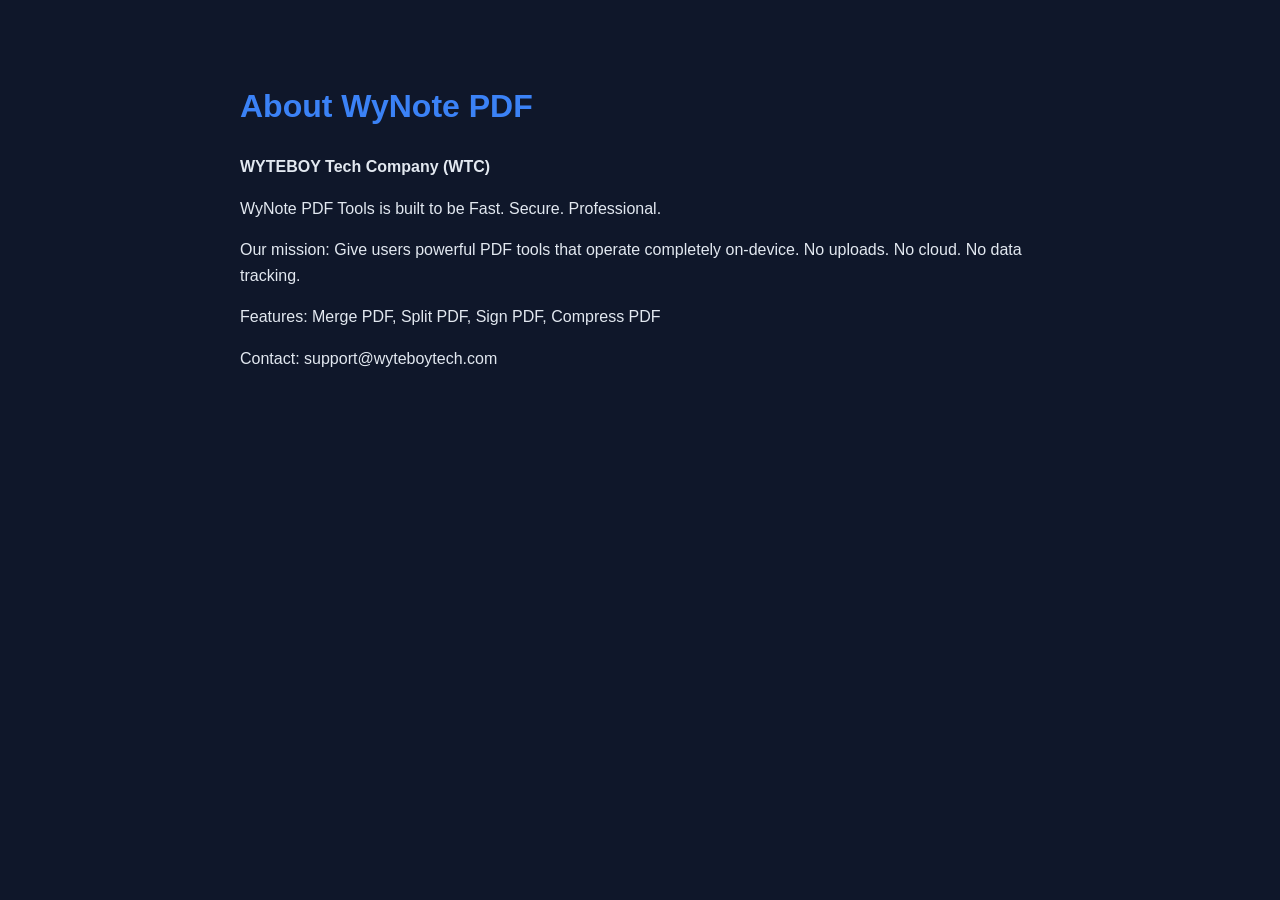
<file: about.html>
<!DOCTYPE html>
<html lang="en">
<head>
    <meta charset="UTF-8">
    <meta name="viewport" content="width=device-width, initial-scale=1.0">
    <title>About Us - WyNote PDF</title>
    <style>body{font-family:Arial,sans-serif;max-width:800px;margin:40px auto;padding:20px;line-height:1.6;background:#0f172a;color:#e2e8f0} h1{color:#3b82f6}</style>
</head>
<body>
    <h1>About WyNote PDF</h1>
    <p><b>WYTEBOY Tech Company (WTC)</b></p>
    <p>WyNote PDF Tools is built to be Fast. Secure. Professional. </p>
    <p>Our mission: Give users powerful PDF tools that operate completely on-device. No uploads. No cloud. No data tracking.</p>
    <p>Features: Merge PDF, Split PDF, Sign PDF, Compress PDF</p>
    <p>Contact: support@wyteboytech.com</p>
</body>
</html>
</file>
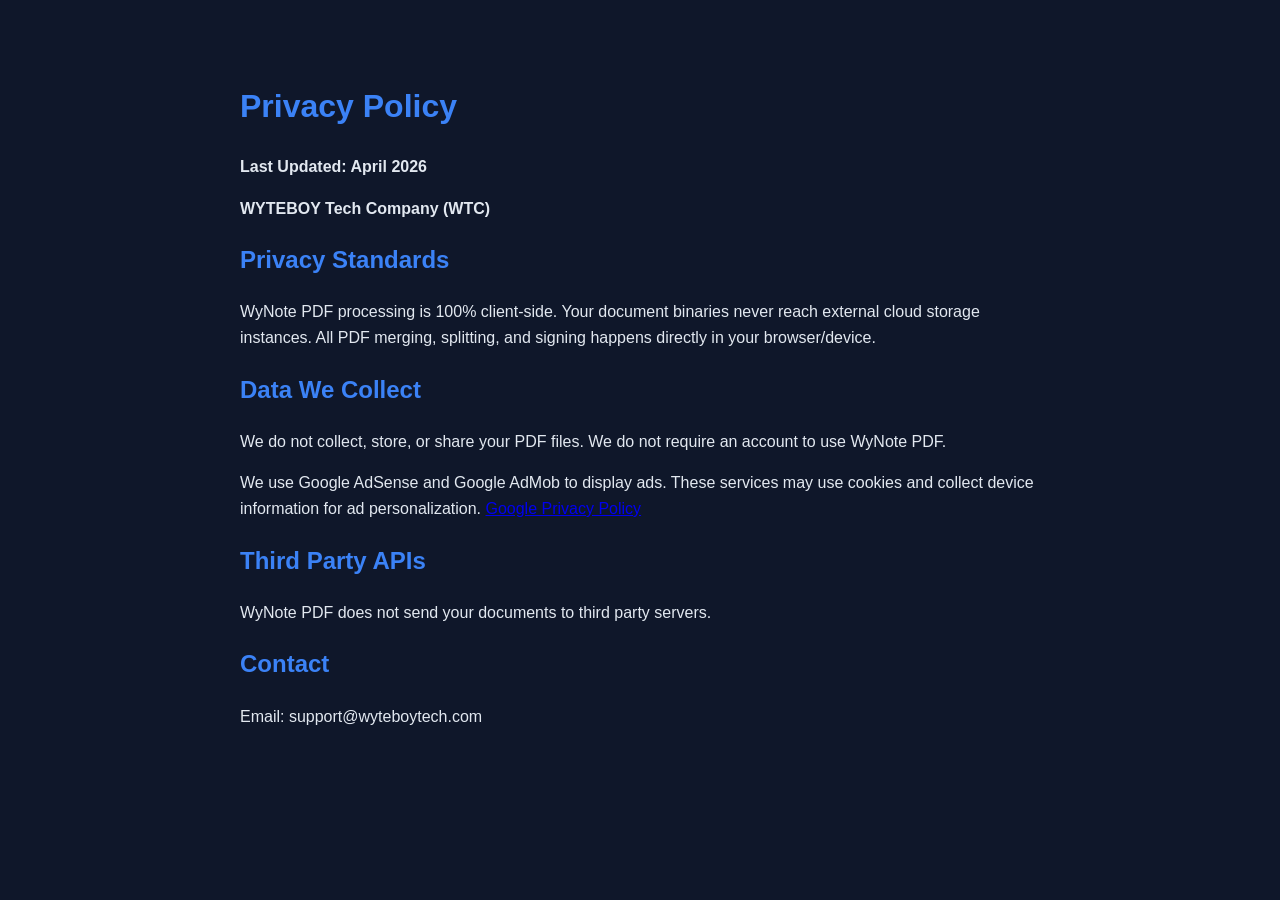
<file: privacy.html>
<!DOCTYPE html>
<html lang="en">
<head>
    <meta charset="UTF-8">
    <meta name="viewport" content="width=device-width, initial-scale=1.0">
    <title>Privacy Policy - WyNote PDF</title>
    <style>body{font-family:Arial,sans-serif;max-width:800px;margin:40px auto;padding:20px;line-height:1.6;background:#0f172a;color:#e2e8f0} h1,h2{color:#3b82f6}</style>
</head>
<body>
    <h1>Privacy Policy</h1>
    <p><b>Last Updated: April 2026</b></p>
    <p><b>WYTEBOY Tech Company (WTC)</b></p>

    <h2>Privacy Standards</h2>
    <p>WyNote PDF processing is 100% client-side. Your document binaries never reach external cloud storage instances. All PDF merging, splitting, and signing happens directly in your browser/device.</p>

    <h2>Data We Collect</h2>
    <p>We do not collect, store, or share your PDF files. We do not require an account to use WyNote PDF.</p>
    <p>We use Google AdSense and Google AdMob to display ads. These services may use cookies and collect device information for ad personalization. 
    <a href="https://policies.google.com/privacy" target="_blank">Google Privacy Policy</a></p>

    <h2>Third Party APIs</h2>
    <p>WyNote PDF does not send your documents to third party servers.</p>

    <h2>Contact</h2>
    <p>Email: support@wyteboytech.com</p>
</body>
</html>
</file>
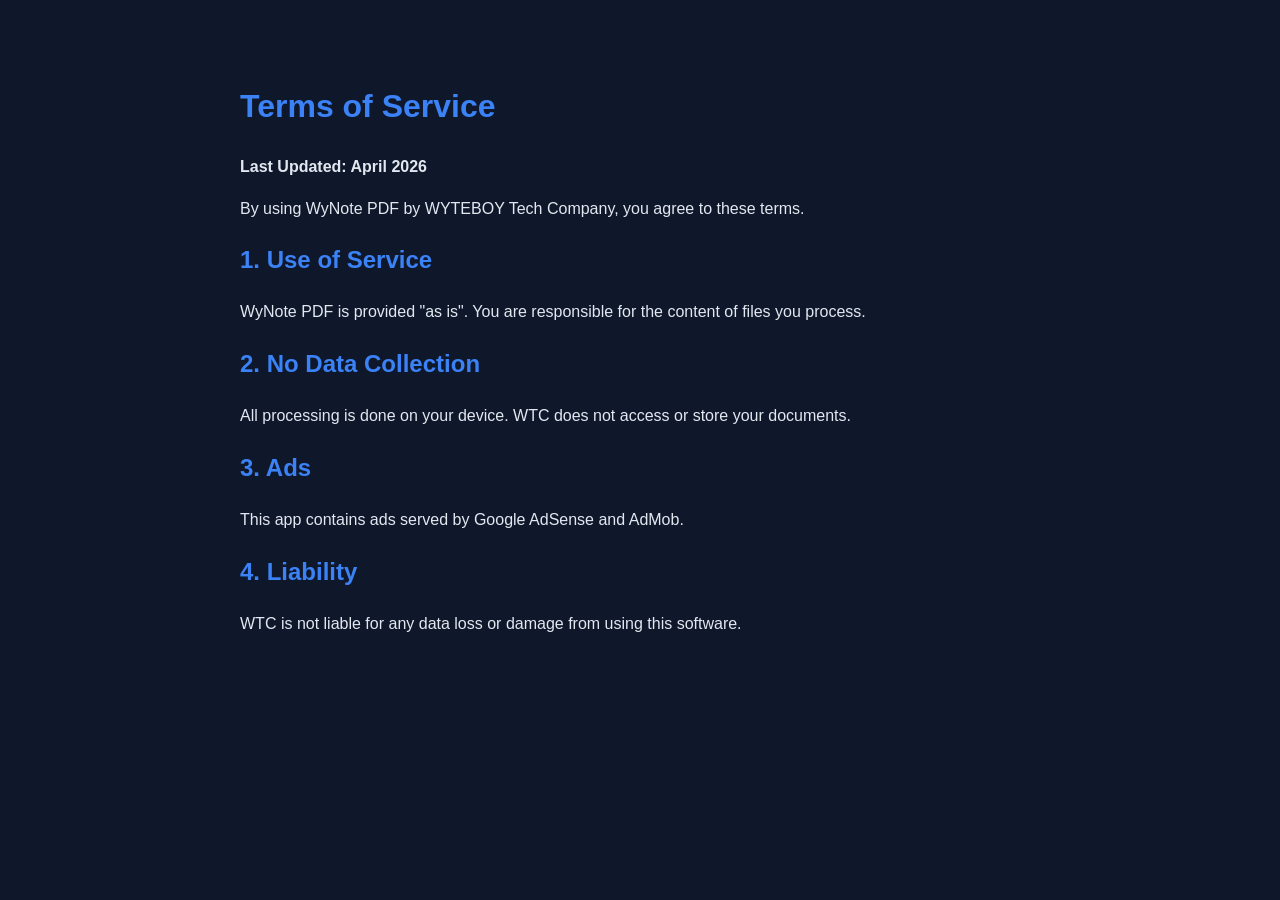
<file: terms.html>
<!DOCTYPE html>
<html lang="en">
<head>
    <meta charset="UTF-8">
    <meta name="viewport" content="width=device-width, initial-scale=1.0">
    <title>Terms of Service - WyNote PDF</title>
    <style>body{font-family:Arial,sans-serif;max-width:800px;margin:40px auto;padding:20px;line-height:1.6;background:#0f172a;color:#e2e8f0} h1,h2{color:#3b82f6}</style>
</head>
<body>
    <h1>Terms of Service</h1>
    <p><b>Last Updated: April 2026</b></p>
    <p>By using WyNote PDF by WYTEBOY Tech Company, you agree to these terms.</p>

    <h2>1. Use of Service</h2>
    <p>WyNote PDF is provided "as is". You are responsible for the content of files you process.</p>

    <h2>2. No Data Collection</h2>
    <p>All processing is done on your device. WTC does not access or store your documents.</p>

    <h2>3. Ads</h2>
    <p>This app contains ads served by Google AdSense and AdMob.</p>

    <h2>4. Liability</h2>
    <p>WTC is not liable for any data loss or damage from using this software.</p>
</body>
</html>
</file>
